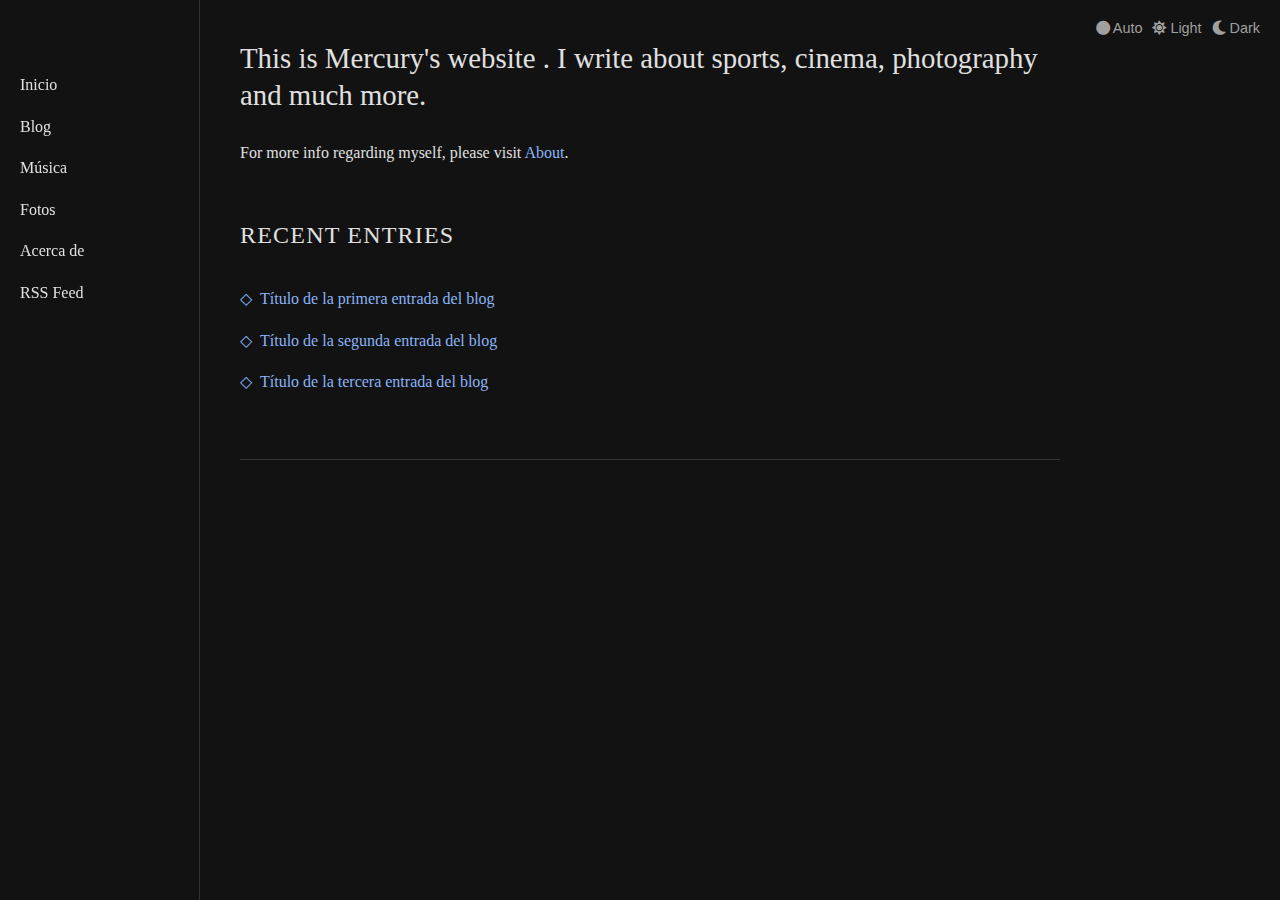
<file: index.html>
<!DOCTYPE html>
<html lang="es">
<head>
    <meta charset="UTF-8">
    <meta name="viewport" content="width=device-width, initial-scale=1.0">
    <title>Mercury's Blog</title>
    <link rel="stylesheet" href="styles.css">
    <!-- Font Awesome para íconos de tema -->
    <link rel="stylesheet" href="https://cdnjs.cloudflare.com/ajax/libs/font-awesome/5.15.4/css/all.min.css">
</head>
<body>
    <div class="container">
        <div class="sidebar">
            <div class="logo"></div>
            <nav class="site-nav">
                <ul>
                    <li><a href="index.html">Inicio</a></li>
                    <li><a href="Blog/index.html">Blog</a></li>
                    <li><a href="music/index.html">Música</a></li>
                    <li><a href="photos/index.html">Fotos</a></li>
                    <li><a href="about.html">Acerca de</a></li>
                    <li><a href="rss.xml">RSS Feed</a></li>
                </ul>
            </nav>
        </div>

        <div class="content">
            <div class="theme-toggle">
                <button id="auto-theme"><i class="fas fa-circle"></i> Auto</button>
                <button id="light-theme"><i class="fas fa-sun"></i> Light</button>
                <button id="dark-theme"><i class="fas fa-moon"></i> Dark</button>
            </div>

            <h1>This is Mercury's website <span class="name"></span>. I write about sports, cinema, photography and much more.</h1>
            
            <div class="intro-text">
                <p>For more info regarding myself, please visit <a href="about.html">About</a>.</p>
            </div>
            
            <h2>Recent Entries</h2>
            <div class="recent-posts">
                <ul>
                    <li><a href="blog/entrada1.html">Título de la primera entrada del blog</a></li>
                    <li><a href="blog/entrada2.html">Título de la segunda entrada del blog</a></li>
                    <li><a href="blog/entrada3.html">Título de la tercera entrada del blog</a></li>
                </ul>
            </div>

            <footer>
                <div class="footer-line"></div>
                <div class="footer-logo"></div>
            </footer>
        </div>
    </div>

    <script>
        // Script simple para el cambio de tema (opcional)
        document.getElementById('dark-theme').classList.add('active');
        
        // Puedes expandir esta funcionalidad si deseas implementar realmente
        // el cambio de tema claro/oscuro
    </script>
</body>
</html>
</file>
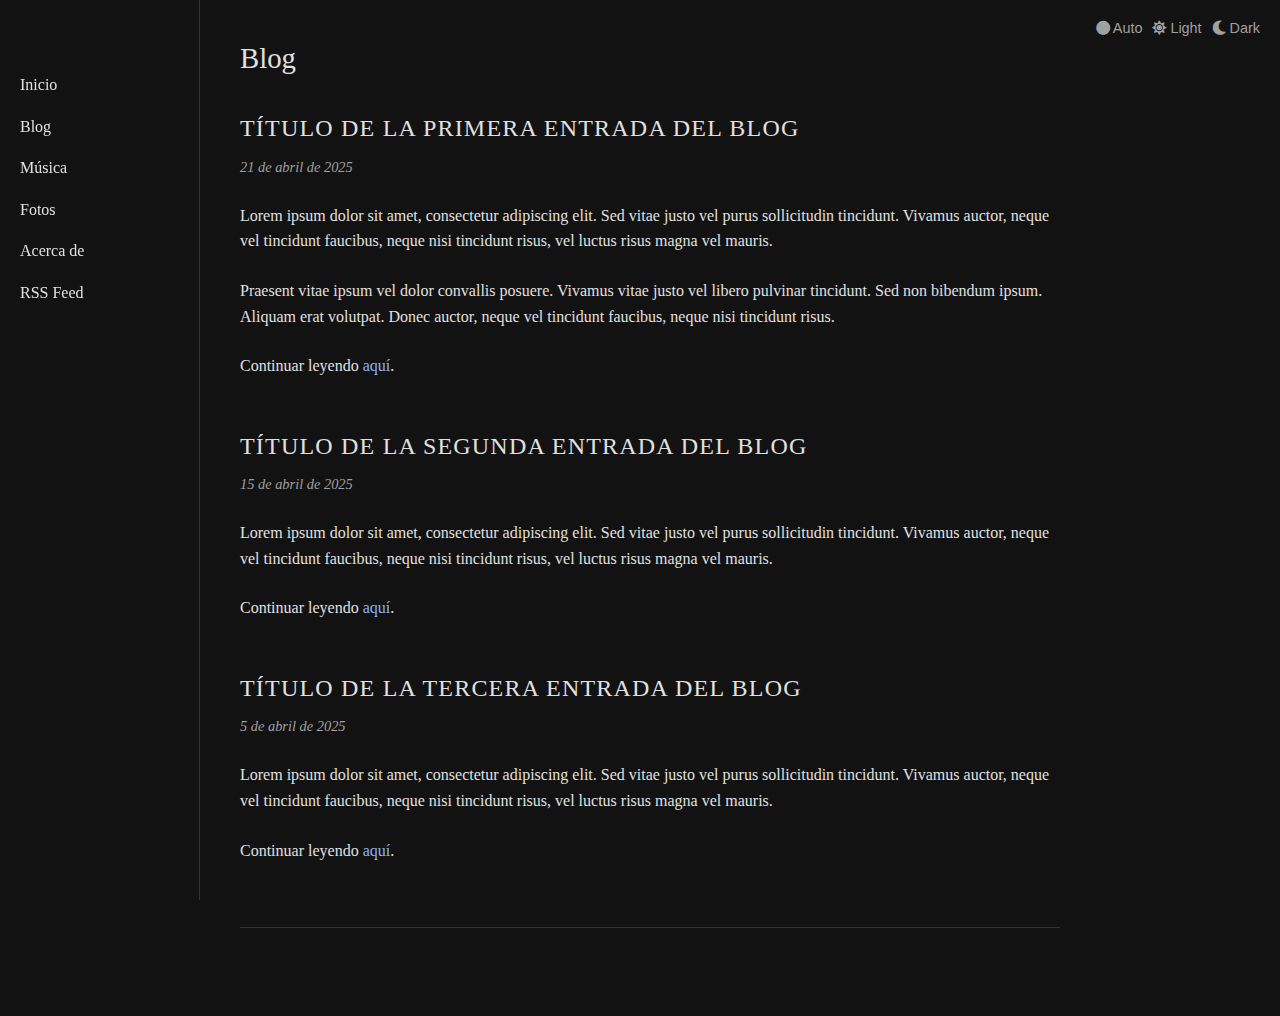
<file: Blog/index.html>
<!DOCTYPE html>
<html lang="es">
<head>
    <meta charset="UTF-8">
    <meta name="viewport" content="width=device-width, initial-scale=1.0">
    <title>Blog - Mercury</title>
    <link rel="stylesheet" href="../styles.css">
    <link rel="stylesheet" href="https://cdnjs.cloudflare.com/ajax/libs/font-awesome/5.15.4/css/all.min.css">
</head>
<body>
    <div class="container">
        <div class="sidebar">
            <div class="logo"></div>
            <nav class="site-nav">
                <ul>
                    <li><a href="../index.html">Inicio</a></li>
                    <li><a href="index.html">Blog</a></li>
                    <li><a href="../music/index.html">Música</a></li>
                    <li><a href="../photos/index.html">Fotos</a></li>
                    <li><a href="../about.html">Acerca de</a></li>
                    <li><a href="../rss.xml">RSS Feed</a></li>
                </ul>
            </nav>
        </div>

        <div class="content">
            <div class="theme-toggle">
                <button id="auto-theme"><i class="fas fa-circle"></i> Auto</button>
                <button id="light-theme"><i class="fas fa-sun"></i> Light</button>
                <button id="dark-theme"><i class="fas fa-moon"></i> Dark</button>
            </div>

            <h1>Blog</h1>
            
            <div class="blog-posts">
                <article class="blog-post">
                    <h2>Título de la primera entrada del blog</h2>
                    <div class="post-meta">21 de abril de 2025</div>
                    <div class="post-content">
                        <p>Lorem ipsum dolor sit amet, consectetur adipiscing elit. Sed vitae justo vel purus sollicitudin tincidunt. Vivamus auctor, neque vel tincidunt faucibus, neque nisi tincidunt risus, vel luctus risus magna vel mauris.</p>
                        <p>Praesent vitae ipsum vel dolor convallis posuere. Vivamus vitae justo vel libero pulvinar tincidunt. Sed non bibendum ipsum. Aliquam erat volutpat. Donec auctor, neque vel tincidunt faucibus, neque nisi tincidunt risus.</p>
                        <p>Continuar leyendo <a href="entrada1.html">aquí</a>.</p>
                    </div>
                </article>
                
                <article class="blog-post">
                    <h2>Título de la segunda entrada del blog</h2>
                    <div class="post-meta">15 de abril de 2025</div>
                    <div class="post-content">
                        <p>Lorem ipsum dolor sit amet, consectetur adipiscing elit. Sed vitae justo vel purus sollicitudin tincidunt. Vivamus auctor, neque vel tincidunt faucibus, neque nisi tincidunt risus, vel luctus risus magna vel mauris.</p>
                        <p>Continuar leyendo <a href="entrada2.html">aquí</a>.</p>
                    </div>
                </article>
                
                <article class="blog-post">
                    <h2>Título de la tercera entrada del blog</h2>
                    <div class="post-meta">5 de abril de 2025</div>
                    <div class="post-content">
                        <p>Lorem ipsum dolor sit amet, consectetur adipiscing elit. Sed vitae justo vel purus sollicitudin tincidunt. Vivamus auctor, neque vel tincidunt faucibus, neque nisi tincidunt risus, vel luctus risus magna vel mauris.</p>
                        <p>Continuar leyendo <a href="entrada3.html">aquí</a>.</p>
                    </div>
                </article>
            </div>

            <footer>
                <div class="footer-line"></div>
                <div class="footer-logo"></div>
            </footer>
        </div>
    </div>

    <script>
        document.getElementById('dark-theme').classList.add('active');
    </script>
</body>
</html>
</file>
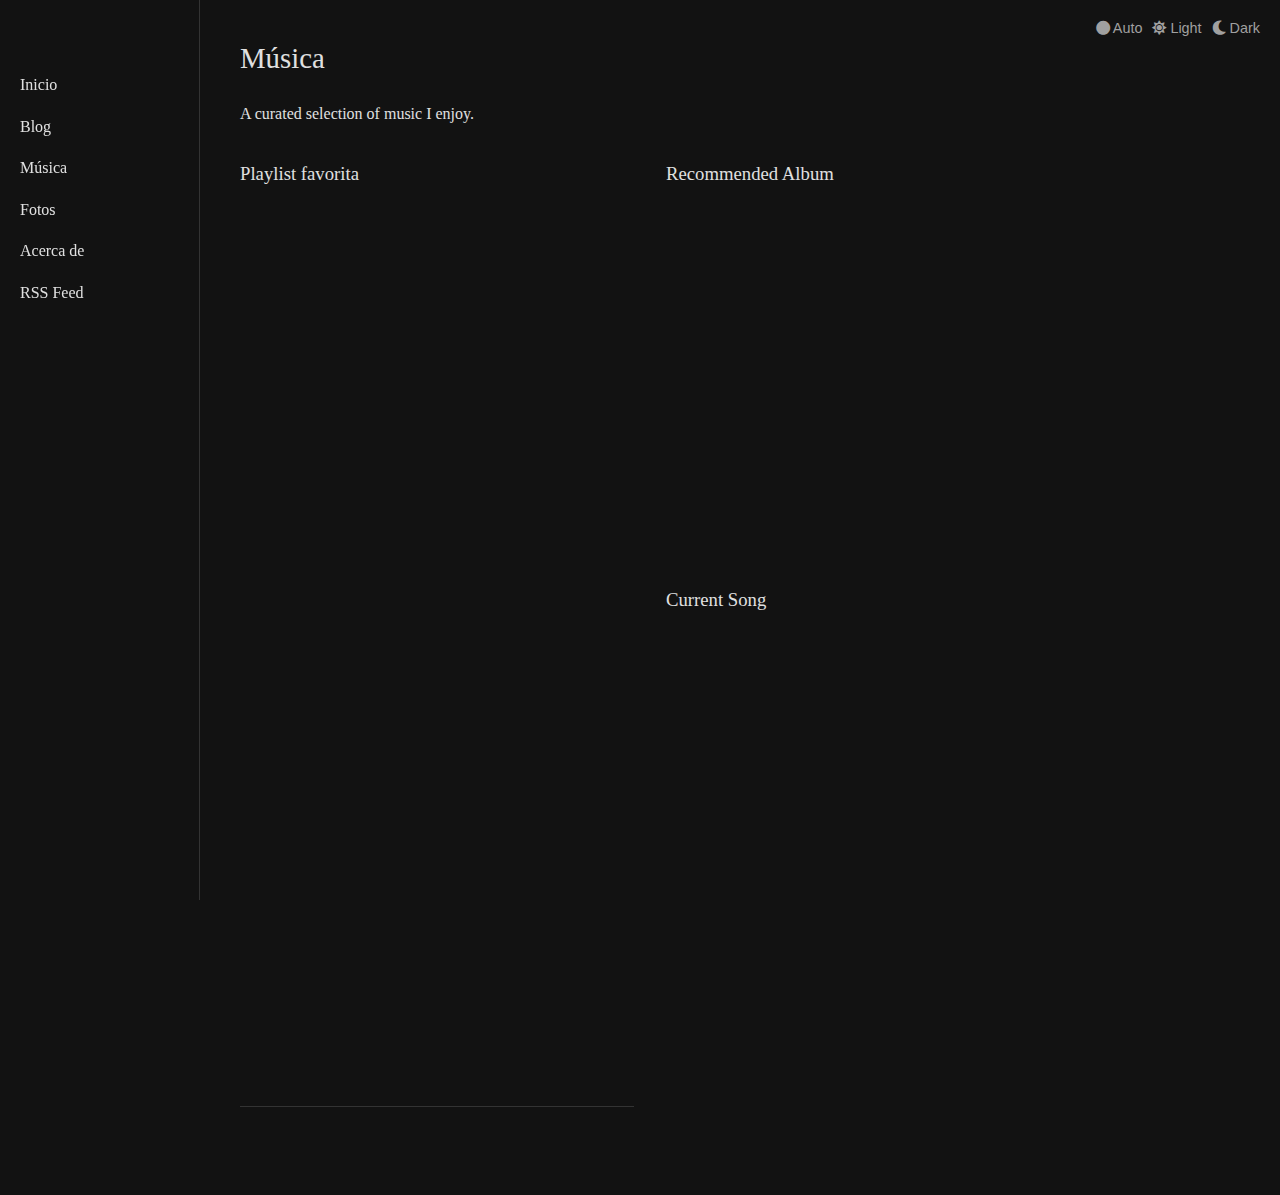
<file: music/index.html>
<!DOCTYPE html>
<html lang="es">
<head>
    <meta charset="UTF-8">
    <meta name="viewport" content="width=device-width, initial-scale=1.0">
    <title>Música - Mercury</title>
    <link rel="stylesheet" href="../styles.css">
    <link rel="stylesheet" href="https://cdnjs.cloudflare.com/ajax/libs/font-awesome/5.15.4/css/all.min.css">
</head>
<body>
    <div class="container">
        <div class="sidebar">
            <div class="logo"></div>
            <nav class="site-nav">
                <ul>
                    <li><a href="../index.html">Inicio</a></li>
                    <li><a href="../blog/index.html">Blog</a></li>
                    <li><a href="index.html">Música</a></li>
                    <li><a href="../photos/index.html">Fotos</a></li>
                    <li><a href="../about.html">Acerca de</a></li>
                    <li><a href="../rss.xml">RSS Feed</a></li>
                </ul>
            </nav>
        </div>

        <div class="content">
            <div class="theme-toggle">
                <button id="auto-theme"><i class="fas fa-circle"></i> Auto</button>
                <button id="light-theme"><i class="fas fa-sun"></i> Light</button>
                <button id="dark-theme"><i class="fas fa-moon"></i> Dark</button>
            </div>

            <h1>Música</h1>
            <p>A curated selection of music I enjoy.</p>
            
            <div class="music-grid">
                <div class="music-item">
                    <h3>Playlist favorita</h3>
                    <div class="spotify-embed">
                        <iframe src="https://open.spotify.com/embed/playlist/37i9dQZF1DXcBWIGoYBM5M" width="100%" height="380" frameborder="0" allowtransparency="true" allow="encrypted-media"></iframe>
                    </div>
                </div>
                
                <div class="music-item">
                    <h3>Recommended Album</h3>
                    <div class="spotify-embed">
                       <iframe src="https://open.spotify.com/embed/album/5kvw1bAOvzJdNi4hdgfaNf" width="100%" height="380" frameborder="0" allowtransparency="true" allow="encrypted-media"></iframe>
                </div>
                
                <div class="music-item">
                    <h3>Current Song</h3>
                    <div class="spotify-embed">
                       <iframe src="https://open.spotify.com/embed/track/1DmlUpnkg4N1VWquSoffF1" width="100%" height="380" frameborder="0" allowtransparency="true" allow="encrypted-media"></iframe>
                    </div>
                </div>
            </div>

            <footer>
                <div class="footer-line"></div>
                <div class="footer-logo"></div>
            </footer>
        </div>
    </div>

    <script>
        document.getElementById('dark-theme').classList.add('active');
    </script>
</body>
</html>
</file>
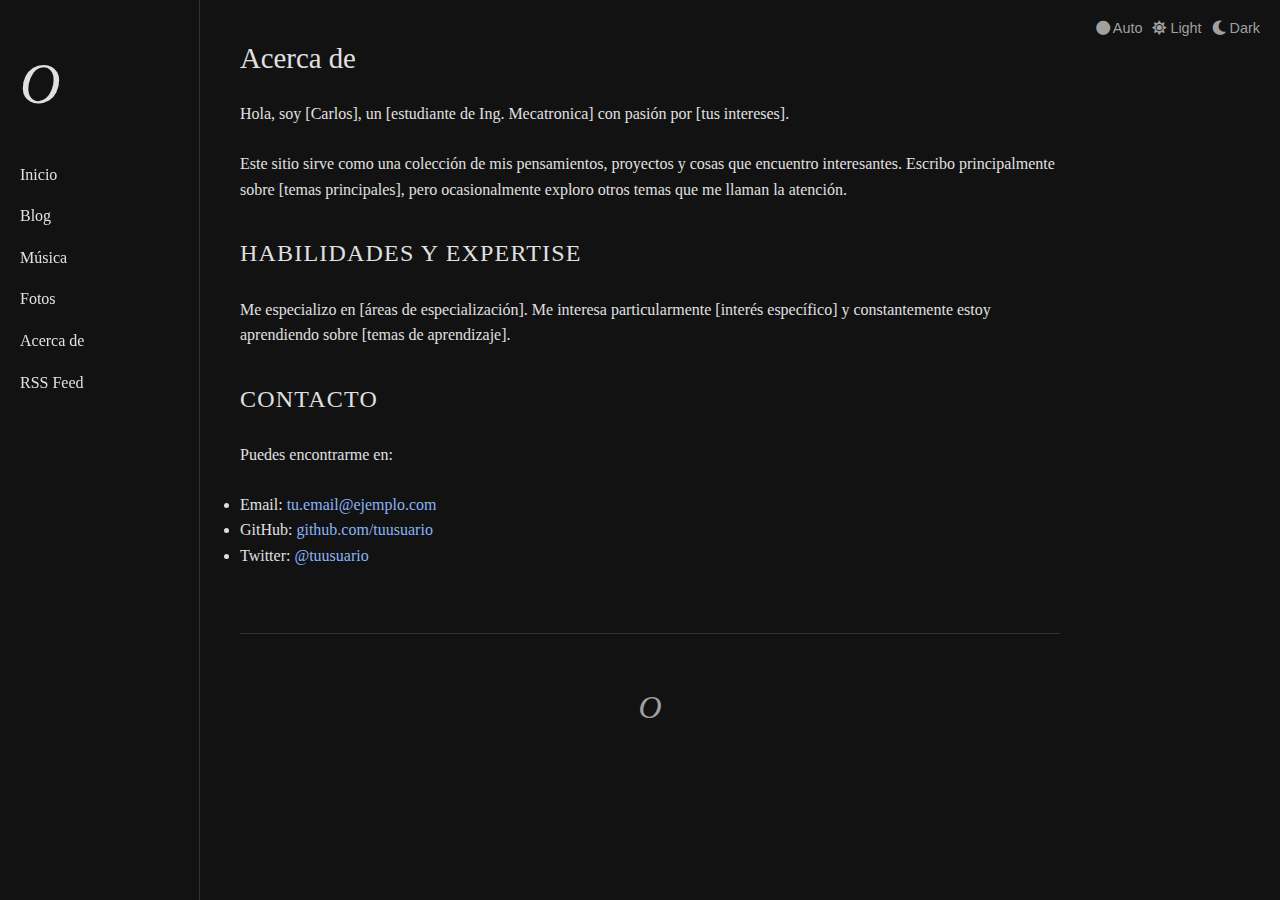
<file: about.html>
<!DOCTYPE html>
<html lang="es">
<head>
    <meta charset="UTF-8">
    <meta name="viewport" content="width=device-width, initial-scale=1.0">
    <title>Acerca de - Tu Nombre</title>
    <link rel="stylesheet" href="styles.css">
    <link rel="stylesheet" href="https://cdnjs.cloudflare.com/ajax/libs/font-awesome/5.15.4/css/all.min.css">
</head>
<body>
    <div class="container">
        <div class="sidebar">
            <div class="logo">O</div>
            <nav class="site-nav">
                <ul>
                    <li><a href="index.html">Inicio</a></li>
                    <li><a href="blog/index.html">Blog</a></li>
                    <li><a href="music/index.html">Música</a></li>
                    <li><a href="photos/index.html">Fotos</a></li>
                    <li><a href="about.html">Acerca de</a></li>
                    <li><a href="rss.xml">RSS Feed</a></li>
                </ul>
            </nav>
        </div>

        <div class="content">
            <div class="theme-toggle">
                <button id="auto-theme"><i class="fas fa-circle"></i> Auto</button>
                <button id="light-theme"><i class="fas fa-sun"></i> Light</button>
                <button id="dark-theme"><i class="fas fa-moon"></i> Dark</button>
            </div>

            <h1>Acerca de</h1>
            
            <div class="about-content">
                <p>Hola, soy [Carlos], un [estudiante de Ing. Mecatronica] con pasión por [tus intereses].</p>
                
                <p>Este sitio sirve como una colección de mis pensamientos, proyectos y cosas que encuentro interesantes. Escribo principalmente sobre [temas principales], pero ocasionalmente exploro otros temas que me llaman la atención.</p>
                
                <h2>Habilidades y expertise</h2>
                <p>Me especializo en [áreas de especialización]. Me interesa particularmente [interés específico] y constantemente estoy aprendiendo sobre [temas de aprendizaje].</p>
                
                <h2>Contacto</h2>
                <p>Puedes encontrarme en:</p>
                <ul>
                    <li>Email: <a href="mailto:tu.email@ejemplo.com">tu.email@ejemplo.com</a></li>
                    <li>GitHub: <a href="https://github.com/tuusuario" target="_blank">github.com/tuusuario</a></li>
                    <li>Twitter: <a href="https://twitter.com/tuusuario" target="_blank">@tuusuario</a></li>
                </ul>
            </div>

            <footer>
                <div class="footer-line"></div>
                <div class="footer-logo">O</div>
            </footer>
        </div>
    </div>

    <script>
        document.getElementById('dark-theme').classList.add('active');
    </script>
</body>
</html>
</file>
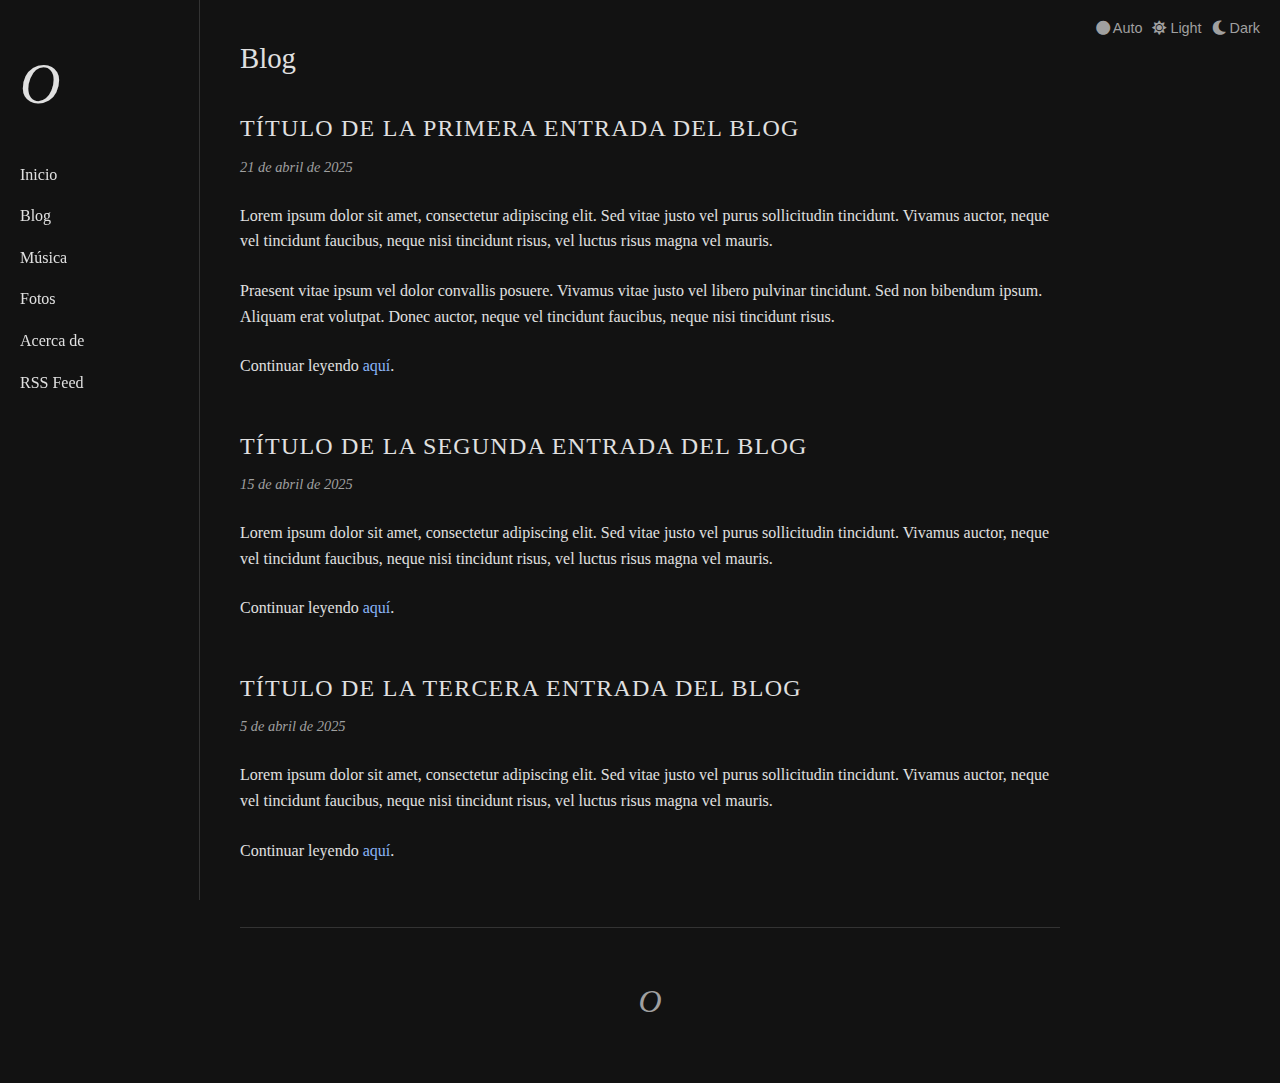
<file: Blog.html>
<!DOCTYPE html>
<html lang="es">
<head>
    <meta charset="UTF-8">
    <meta name="viewport" content="width=device-width, initial-scale=1.0">
    <title>Blog - Mercury</title>
    <link rel="stylesheet" href="../styles.css">
    <link rel="stylesheet" href="https://cdnjs.cloudflare.com/ajax/libs/font-awesome/5.15.4/css/all.min.css">
</head>
<body>
    <div class="container">
        <div class="sidebar">
            <div class="logo">O</div>
            <nav class="site-nav">
                <ul>
                    <li><a href="../index.html">Inicio</a></li>
                    <li><a href="index.html">Blog</a></li>
                    <li><a href="../music/index.html">Música</a></li>
                    <li><a href="../photos/index.html">Fotos</a></li>
                    <li><a href="../about.html">Acerca de</a></li>
                    <li><a href="../rss.xml">RSS Feed</a></li>
                </ul>
            </nav>
        </div>

        <div class="content">
            <div class="theme-toggle">
                <button id="auto-theme"><i class="fas fa-circle"></i> Auto</button>
                <button id="light-theme"><i class="fas fa-sun"></i> Light</button>
                <button id="dark-theme"><i class="fas fa-moon"></i> Dark</button>
            </div>

            <h1>Blog</h1>
            
            <div class="blog-posts">
                <article class="blog-post">
                    <h2>Título de la primera entrada del blog</h2>
                    <div class="post-meta">21 de abril de 2025</div>
                    <div class="post-content">
                        <p>Lorem ipsum dolor sit amet, consectetur adipiscing elit. Sed vitae justo vel purus sollicitudin tincidunt. Vivamus auctor, neque vel tincidunt faucibus, neque nisi tincidunt risus, vel luctus risus magna vel mauris.</p>
                        <p>Praesent vitae ipsum vel dolor convallis posuere. Vivamus vitae justo vel libero pulvinar tincidunt. Sed non bibendum ipsum. Aliquam erat volutpat. Donec auctor, neque vel tincidunt faucibus, neque nisi tincidunt risus.</p>
                        <p>Continuar leyendo <a href="entrada1.html">aquí</a>.</p>
                    </div>
                </article>
                
                <article class="blog-post">
                    <h2>Título de la segunda entrada del blog</h2>
                    <div class="post-meta">15 de abril de 2025</div>
                    <div class="post-content">
                        <p>Lorem ipsum dolor sit amet, consectetur adipiscing elit. Sed vitae justo vel purus sollicitudin tincidunt. Vivamus auctor, neque vel tincidunt faucibus, neque nisi tincidunt risus, vel luctus risus magna vel mauris.</p>
                        <p>Continuar leyendo <a href="entrada2.html">aquí</a>.</p>
                    </div>
                </article>
                
                <article class="blog-post">
                    <h2>Título de la tercera entrada del blog</h2>
                    <div class="post-meta">5 de abril de 2025</div>
                    <div class="post-content">
                        <p>Lorem ipsum dolor sit amet, consectetur adipiscing elit. Sed vitae justo vel purus sollicitudin tincidunt. Vivamus auctor, neque vel tincidunt faucibus, neque nisi tincidunt risus, vel luctus risus magna vel mauris.</p>
                        <p>Continuar leyendo <a href="entrada3.html">aquí</a>.</p>
                    </div>
                </article>
            </div>

            <footer>
                <div class="footer-line"></div>
                <div class="footer-logo">O</div>
            </footer>
        </div>
    </div>

    <script>
        document.getElementById('dark-theme').classList.add('active');
    </script>
</body>
</html>
</file>
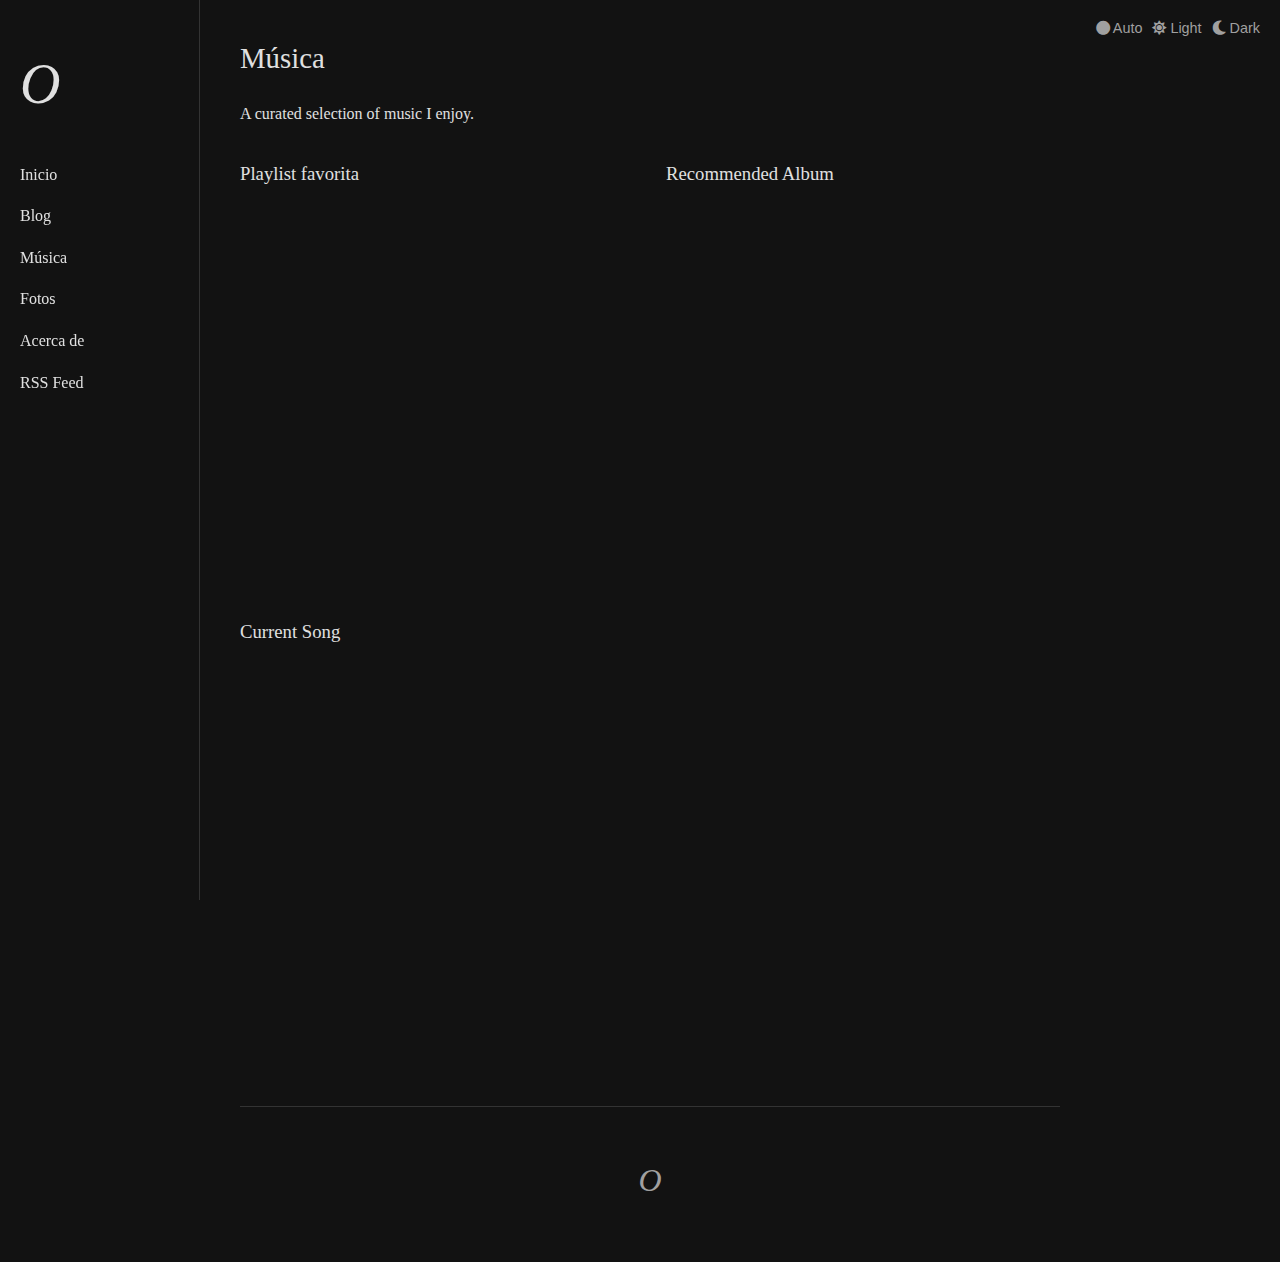
<file: music.html>
<!DOCTYPE html>
<html lang="es">
<head>
    <meta charset="UTF-8">
    <meta name="viewport" content="width=device-width, initial-scale=1.0">
    <title>Música - Mercury</title>
    <link rel="stylesheet" href="../styles.css">
    <link rel="stylesheet" href="https://cdnjs.cloudflare.com/ajax/libs/font-awesome/5.15.4/css/all.min.css">
</head>
<body>
    <div class="container">
        <div class="sidebar">
            <div class="logo">O</div>
            <nav class="site-nav">
                <ul>
                    <li><a href="../index.html">Inicio</a></li>
                    <li><a href="../blog/index.html">Blog</a></li>
                    <li><a href="index.html">Música</a></li>
                    <li><a href="../photos/index.html">Fotos</a></li>
                    <li><a href="../about.html">Acerca de</a></li>
                    <li><a href="../rss.xml">RSS Feed</a></li>
                </ul>
            </nav>
        </div>

        <div class="content">
            <div class="theme-toggle">
                <button id="auto-theme"><i class="fas fa-circle"></i> Auto</button>
                <button id="light-theme"><i class="fas fa-sun"></i> Light</button>
                <button id="dark-theme"><i class="fas fa-moon"></i> Dark</button>
            </div>

            <h1>Música</h1>
            <p>A curated selection of music I enjoy.</p>
            
            <div class="music-grid">
                <div class="music-item">
                    <h3>Playlist favorita</h3>
                    <div class="spotify-embed">
                        <iframe src="https://open.spotify.com/embed/playlist/37i9dQZF1DXcBWIGoYBM5M" width="100%" height="380" frameborder="0" allowtransparency="true" allow="encrypted-media"></iframe>
                    </div>
                </div>
                
                <div class="music-item">
                    <h3>Recommended Album</h3>
                    <div class="spotify-embed">
                        <iframe src="https://open.spotify.com/album/4FCoFSNIFhK36holxHWCnc?si=SGb_-U1XQHyoQTJNZzXWcg" width="100%" height="380" frameborder="0" allowtransparency="true" allow="encrypted-media"></iframe>
                    </div>
                </div>
                
                <div class="music-item">
                    <h3>Current Song</h3>
                    <div class="spotify-embed">
                        <iframe src="https://open.spotify.com/track/4sLGaMl33I6mcsk7u4xHAU?si=2a0130b02fab4a42T" width="100%" height="380" frameborder="0" allowtransparency="true" allow="encrypted-media"></iframe>
                    </div>
                </div>
            </div>

            <footer>
                <div class="footer-line"></div>
                <div class="footer-logo">O</div>
            </footer>
        </div>
    </div>

    <script>
        document.getElementById('dark-theme').classList.add('active');
    </script>
</body>
</html>
</file>
<file: styles.css>
/* Base styles */
:root {
    --bg-color: #121212;
    --text-color: #e0e0e0;
    --accent-color: #8ab4f8;
    --secondary-text: #a0a0a0;
    --border-color: #333;
    --link-hover: #a7c7ff;
}

* {
    margin: 0;
    padding: 0;
    box-sizing: border-box;
}

body {
    font-family: "Palatino Linotype", "Book Antiqua", Palatino, serif;
    background-color: var(--bg-color);
    color: var(--text-color);
    line-height: 1.6;
    font-size: 16px;
}

.container {
    display: flex;
    min-height: 100vh;
}

.sidebar {
    width: 200px;
    padding: 40px 20px;
    border-right: 1px solid var(--border-color);
    position: fixed;
    height: 100vh;
}

.content {
    margin-left: 200px;
    padding: 40px;
    flex: 1;
    max-width: 900px;
}

/* Typography */
h1, h2, h3, h4 {
    font-weight: normal;
    margin-bottom: 1.5rem;
}

h1 {
    font-size: 1.8rem;
    line-height: 1.3;
}

h2 {
    font-size: 1.5rem;
    margin-top: 2rem;
    text-transform: uppercase;
    letter-spacing: 0.05em;
}

a {
    color: var(--accent-color);
    text-decoration: none;
    transition: color 0.3s ease;
}

a:hover {
    color: var(--link-hover);
}

p {
    margin-bottom: 1.5rem;
}

/* Logo */
.logo {
    font-size: 3.5rem;
    margin-bottom: 2rem;
    font-style: italic;
}

/* Navigation */
.site-nav {
    margin-top: 2rem;
}

.site-nav ul {
    list-style: none;
}

.site-nav li {
    margin-bottom: 1rem;
}

.site-nav a {
    color: var(--text-color);
    transition: color 0.3s ease;
}

.site-nav a:hover {
    color: var(--accent-color);
}

/* Theme toggle */
.theme-toggle {
    position: absolute;
    top: 20px;
    right: 20px;
    display: flex;
    gap: 10px;
}

.theme-toggle button {
    background: none;
    border: none;
    color: var(--secondary-text);
    cursor: pointer;
    font-size: 0.9rem;
}

/* Post entries */
.post-entry {
    margin-bottom: 2rem;
    position: relative;
}

.post-entry:before {
    content: "◇";
    position: absolute;
    left: -20px;
    color: var(--accent-color);
}

/* Footer */
footer {
    margin-top: 4rem;
    padding-top: 2rem;
    color: var(--secondary-text);
    text-align: center;
    border-top: 1px solid var(--border-color);
}

.footer-logo {
    font-size: 2rem;
    margin: 1rem 0;
    font-style: italic;
}

/* Blog styles */
.blog-post {
    margin-bottom: 3rem;
}

.blog-post h2 {
    margin-bottom: 0.5rem;
}

.post-meta {
    color: var(--secondary-text);
    font-size: 0.9rem;
    font-style: italic;
    margin-bottom: 1.5rem;
}

/* Music section */
.music-grid {
    display: grid;
    grid-template-columns: repeat(auto-fit, minmax(300px, 1fr));
    gap: 2rem;
    margin-top: 2rem;
}

.music-item h3 {
    margin-bottom: 0.5rem;
}

.spotify-embed {
    width: 100%;
    border-radius: 4px;
    overflow: hidden;
}

/* Photo gallery */
.gallery {
    display: grid;
    grid-template-columns: repeat(auto-fill, minmax(250px, 1fr));
    gap: 1.5rem;
    margin-top: 2rem;
}

.gallery-item {
    overflow: hidden;
    transition: transform 0.3s ease;
}

.gallery-item img {
    width: 100%;
    height: auto;
    display: block;
    border: 1px solid var(--border-color);
}

/* Recent posts section */
.recent-posts {
    margin-top: 2rem;
}

.recent-posts ul {
    list-style: none;
}

.recent-posts li {
    margin-bottom: 1rem;
    position: relative;
    padding-left: 20px;
}

.recent-posts li:before {
    content: "◇";
    position: absolute;
    left: 0;
    color: var(--accent-color);
}

/* Intro section */
.intro-text {
    margin-bottom: 3rem;
    line-height: 1.8;
}

/* Responsive */
@media (max-width: 800px) {
    .container {
        flex-direction: column;
    }
    
    .sidebar {
        width: 100%;
        height: auto;
        position: relative;
        border-right: none;
        border-bottom: 1px solid var(--border-color);
        padding: 20px;
    }
    
    .content {
        margin-left: 0;
        padding: 20px;
    }
    
    .logo {
        font-size: 2.5rem;
    }
    
    .theme-toggle {
        position: relative;
        top: 0;
        right: 0;
        justify-content: flex-end;
        margin-top: 1rem;
    }
}
</file>
